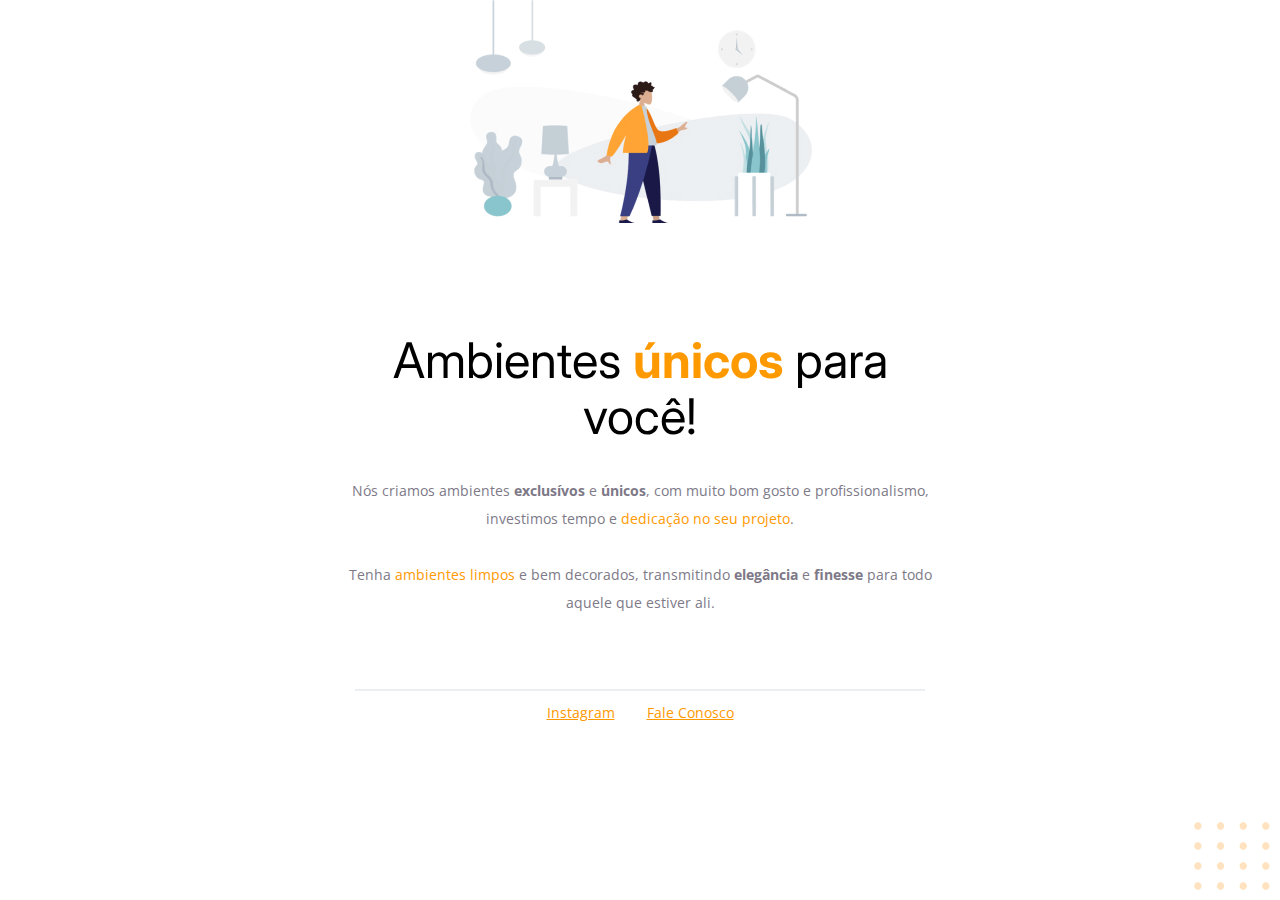
<file: index.html>
<!DOCTYPE html>
<html lang="pt-br">
  <head>  
    <link rel="preconnect" href="https://fonts.googleapis.com">
    <link rel="preconnect" href="https://fonts.gstatic.com" crossorigin>
    
    <meta charset="UTF-8">
    <meta name="viewport" content="width=device-width, initial-scale=1.0">
    <title>Móveis Customizados</title>
    
    <link 
      href="https://fonts.googleapis.com/css2?family=Inter:wght@400;700&family=Open+Sans:wght@400;700&display=swap"
      rel="stylesheet">

    <link rel="stylesheet" href="style.css"> 

  </head>
  <body>
    
  
    <div id="hero">
      <img src="imagens/img1.jpg"
      alt="Desenho de uma pessoa vestindo uma camisa laranja em uma sala com móveis"/>
      
      <h1>Ambientes <span>únicos</span> para você!</h1>
      <p>
        Nós criamos ambientes <strong>exclusívos</strong> 
        e <strong>únicos</strong>, com muito bom gosto e 
        profissionalismo, investimos tempo e <span>dedicação 
        no seu projeto</span>.
        
        <br/>
        <br/>
        
        Tenha <span>ambientes limpos</span> e bem decorados, 
        transmitindo <strong>elegância</strong>  e <strong>finesse</strong> para todo 
        aquele que estiver ali. 
      </p>
    </div>

    <div id="footer">

      <div id="line"></div>

      <a target="_blank" href="https://instagram.com/moveisparavoce">Instagram</a>
      
      <!-- Esta é a forma de dar espaço pelo HTML: 
      &nbsp; -->

      <a href="mailto:contato@moveisparavoce.com">Fale Conosco</a>
    </div>
    
    <img
      id="balls"
      src="imagens/balls.svg"
      alt="Bolinhas laranjadas no canto direito inferior da tela"/>
  
  </body>
</html>
</file>
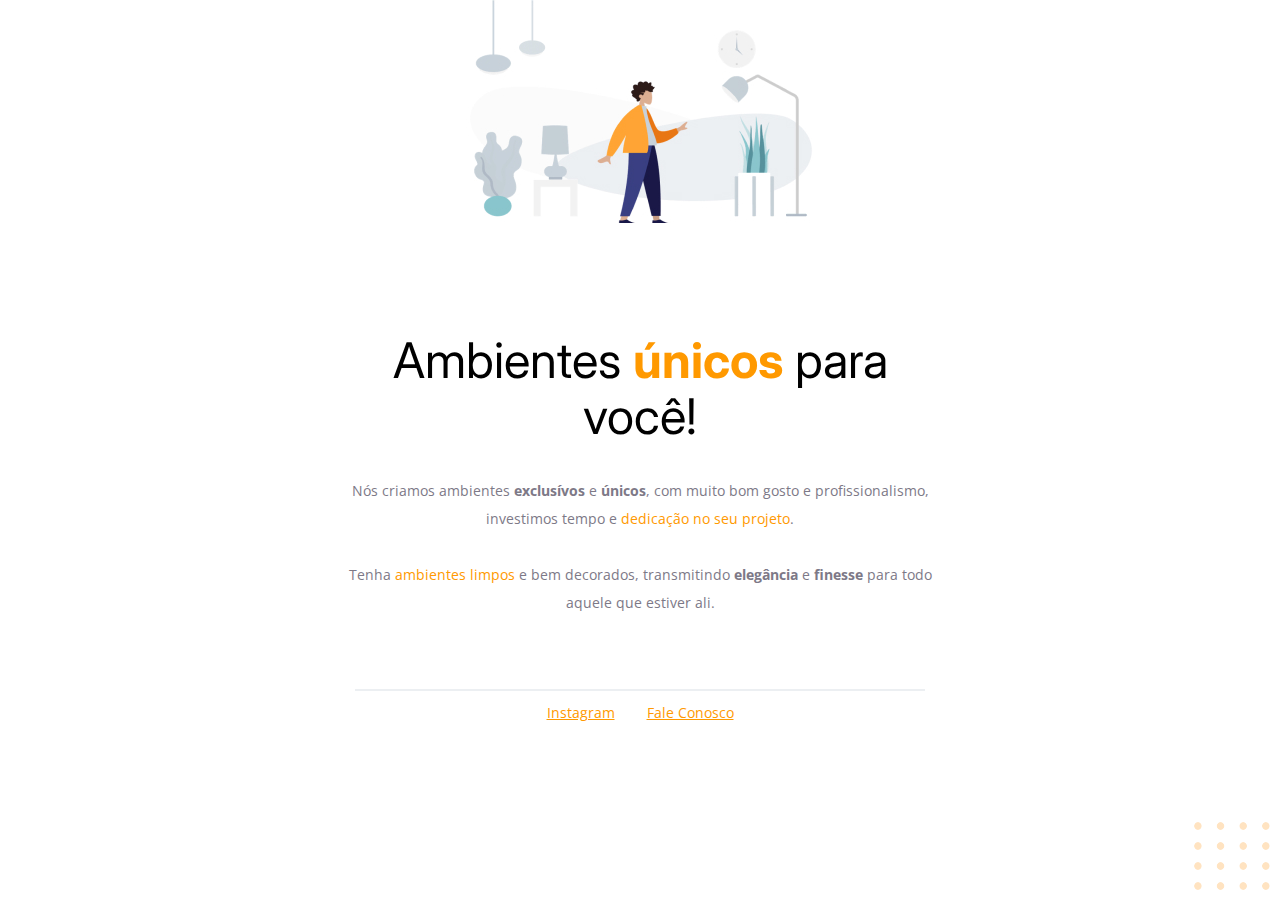
<file: inde.html>
<!DOCTYPE html>
<html lang="pt-br">
  <head>  
    <link rel="preconnect" href="https://fonts.googleapis.com">
    <link rel="preconnect" href="https://fonts.gstatic.com" crossorigin>
    
    <meta charset="UTF-8">
    <meta name="viewport" content="width=device-width, initial-scale=1.0">
    <title>Móveis Customizados</title>
    
    <link 
      href="https://fonts.googleapis.com/css2?family=Inter:wght@400;700&family=Open+Sans:wght@400;700&display=swap"
      rel="stylesheet">

    <link rel="stylesheet" href="style.css"> 

  </head>
  <body>
    
  
    <div id="hero">
      <img src="imagens/img1.jpg"
      alt="Desenho de uma pessoa vestindo uma camisa laranja em uma sala com móveis"/>
      
      <h1>Ambientes <span>únicos</span> para você!</h1>
      <p>
        Nós criamos ambientes <strong>exclusívos</strong> 
        e <strong>únicos</strong>, com muito bom gosto e 
        profissionalismo, investimos tempo e <span>dedicação 
        no seu projeto</span>.
        
        <br/>
        <br/>
        
        Tenha <span>ambientes limpos</span> e bem decorados, 
        transmitindo <strong>elegância</strong>  e <strong>finesse</strong> para todo 
        aquele que estiver ali. 
      </p>
    </div>

    <div id="footer">

      <div id="line"></div>

      <a target="_blank" href="https://instagram.com/moveisparavoce">Instagram</a>
      
      <!-- Esta é a forma de dar espaço pelo HTML: 
      &nbsp; -->

      <a href="mailto:contato@moveisparavoce.com">Fale Conosco</a>
    </div>
    
    <img
      id="balls"
      src="imagens/balls.svg"
      alt="Bolinhas laranjadas no canto direito inferior da tela"/>
  
  </body>
</html>
</file>
<file: style.css>
body {
  font-family: 'Open Sans', sans-serif;

  text-align: center;
  margin: 0;
}

#hero{
  width: 592px;
  margin: 0 auto 72px; /*Short hand*/
}

#hero img{
  margin-bottom: 72px;
}

h1 {
  font-family: 'Inter', sans-serif;
  font-size: 49px;
  line-height: 56px;
  font-weight: normal;
  
  margin-bottom: 32px;
}

h1 span{
  font-weight: bold;
}

span, a{
  color:#FF9900;
}

p, #footer{
  color:#7D7987;

  font-size: 14px;
  line-height: 28px;
}

#footer a + a{
  margin-left: 28px;
  /*Pegue um a, que tenha anterior a ele um a*/
}

#line{
  width: 568px;
  height: 0px;

  margin: 0 auto 8px;

  border: 1px #ECEFF2 solid;
}

#balls{
  position: fixed;
  bottom: 0px;
  right: 0px;
}
</file>
